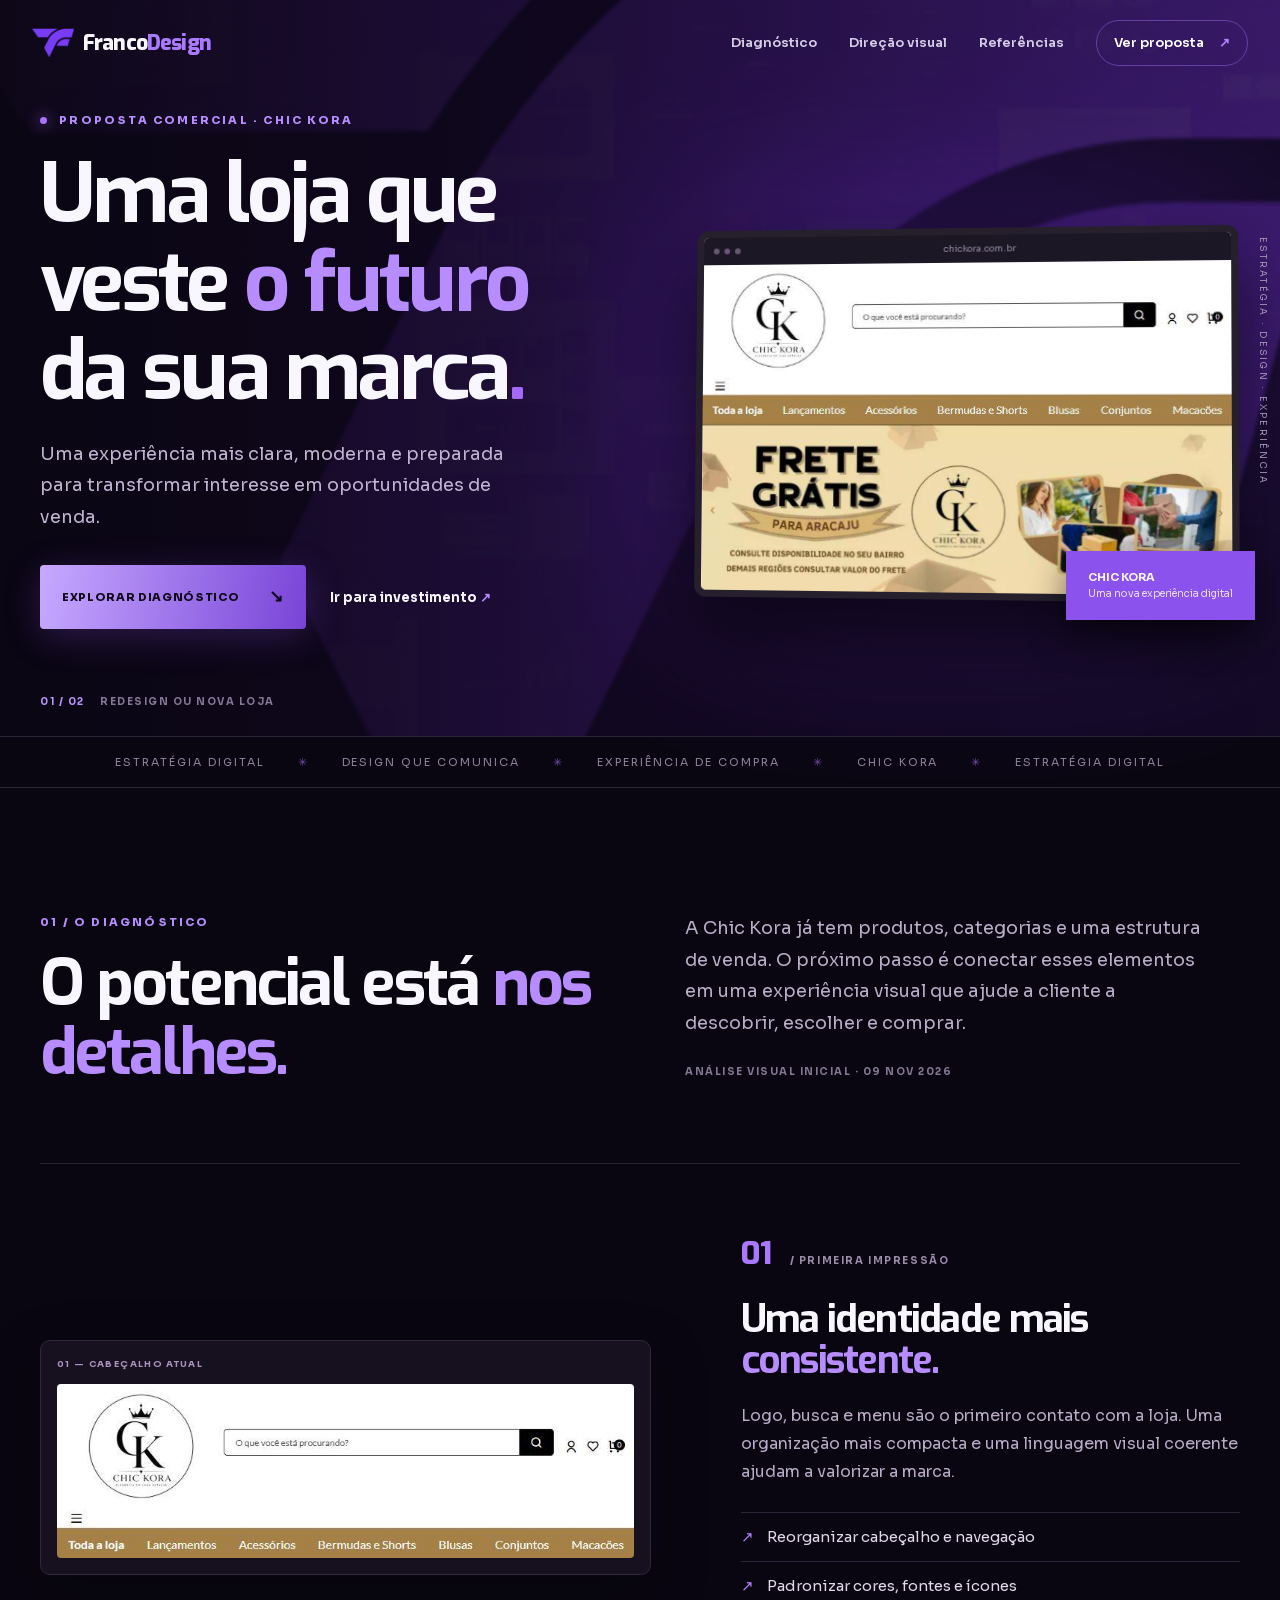
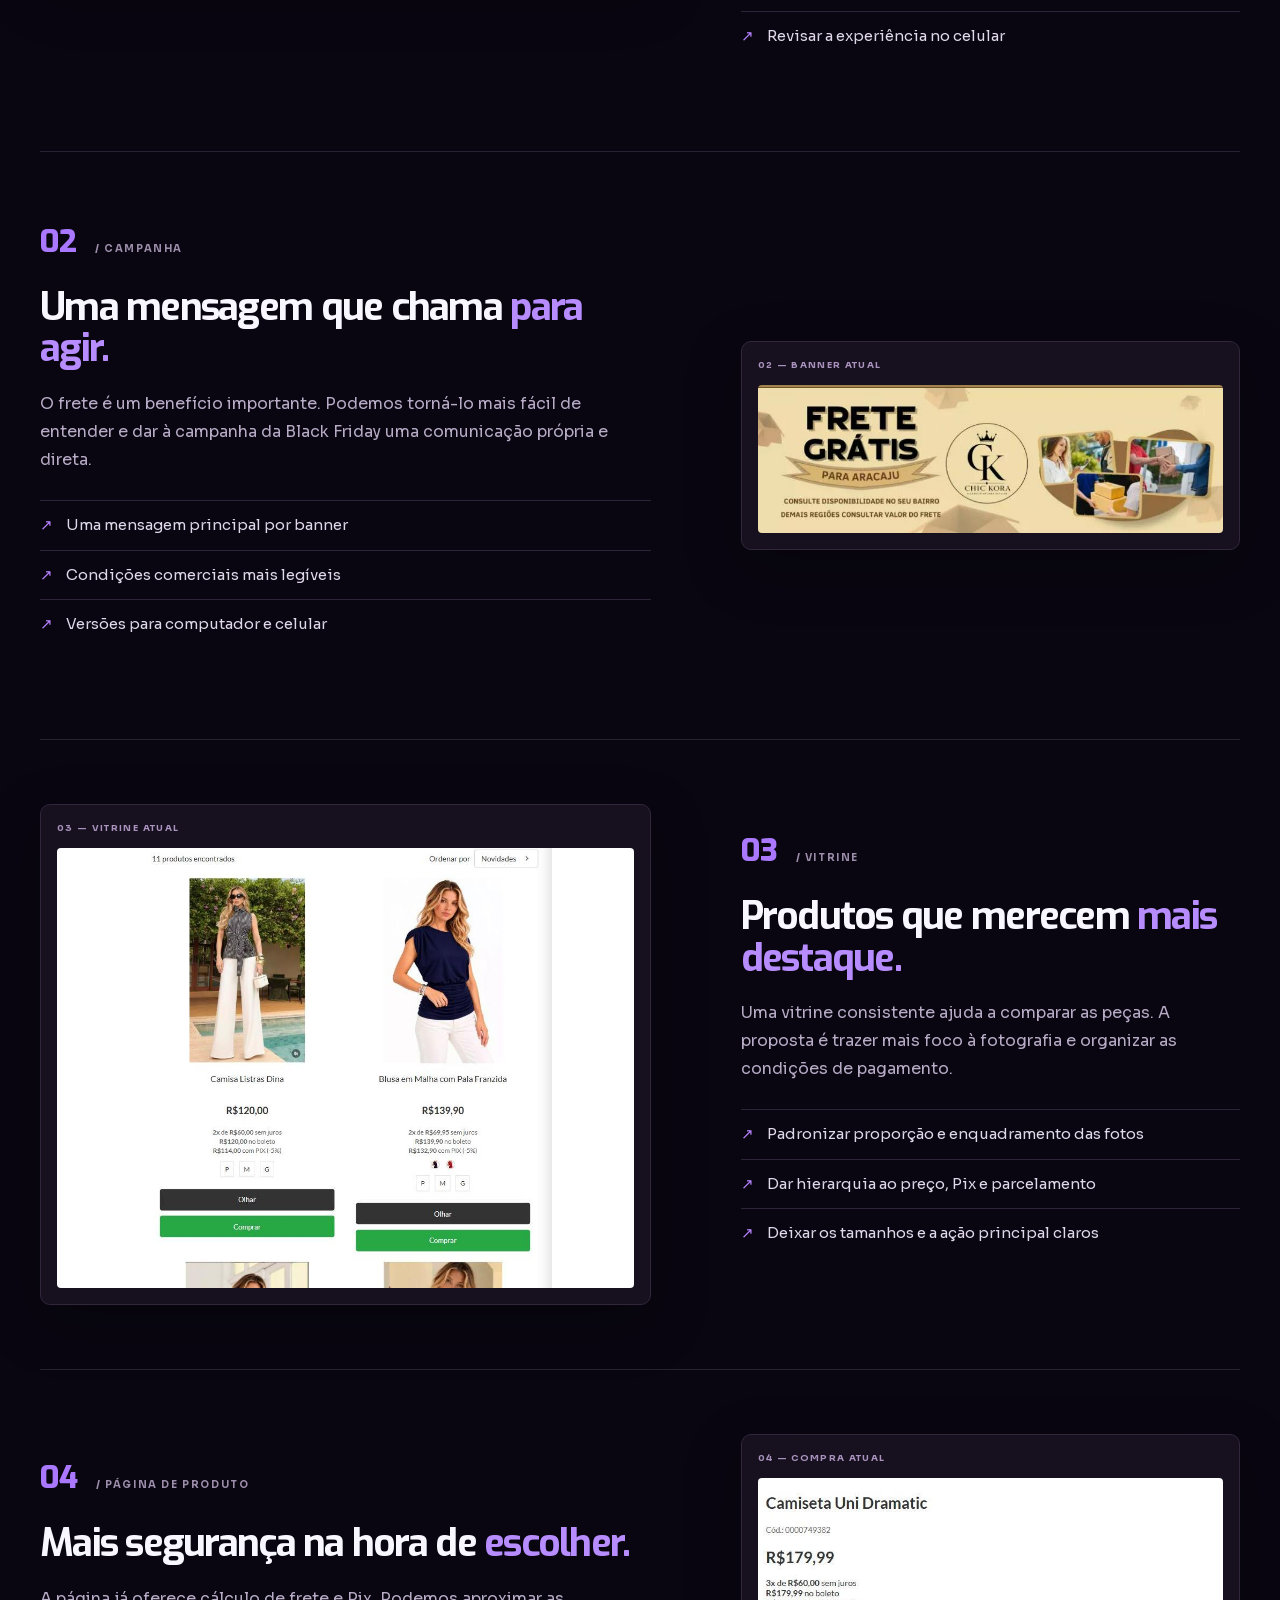
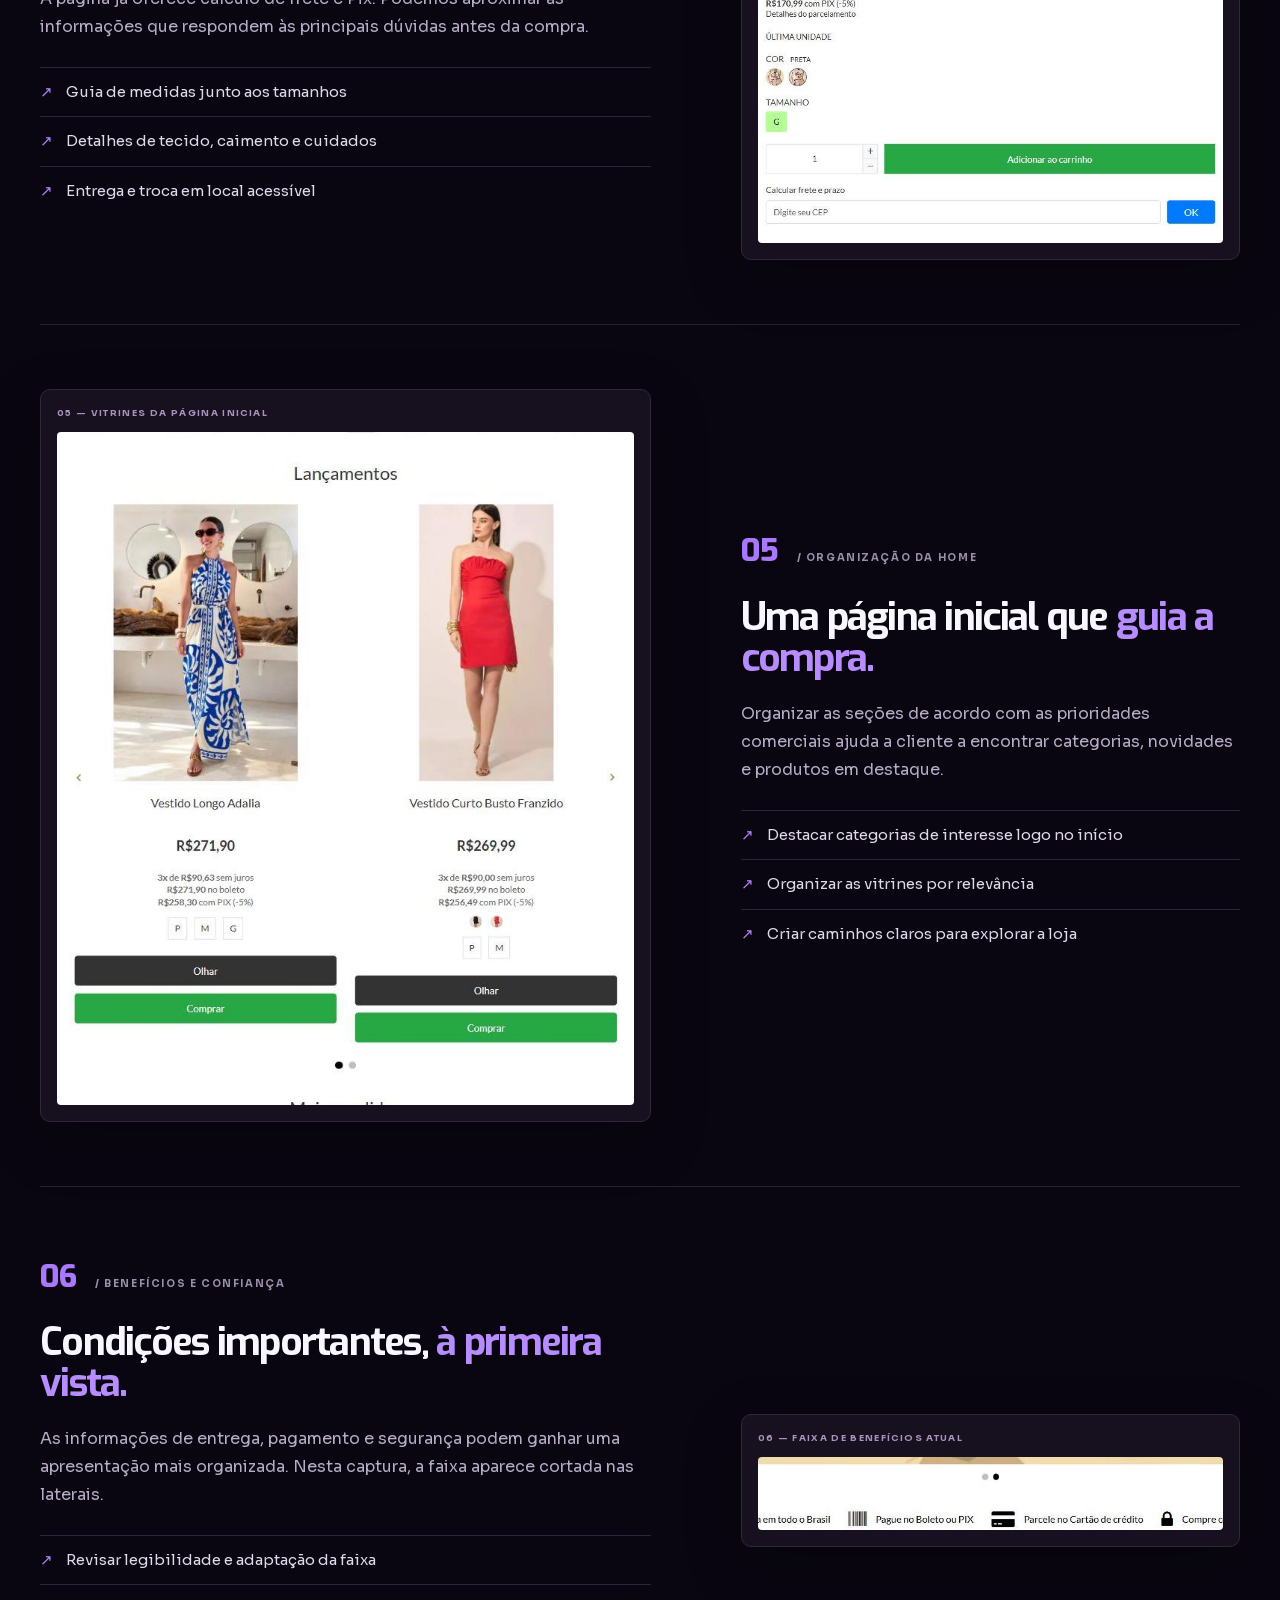
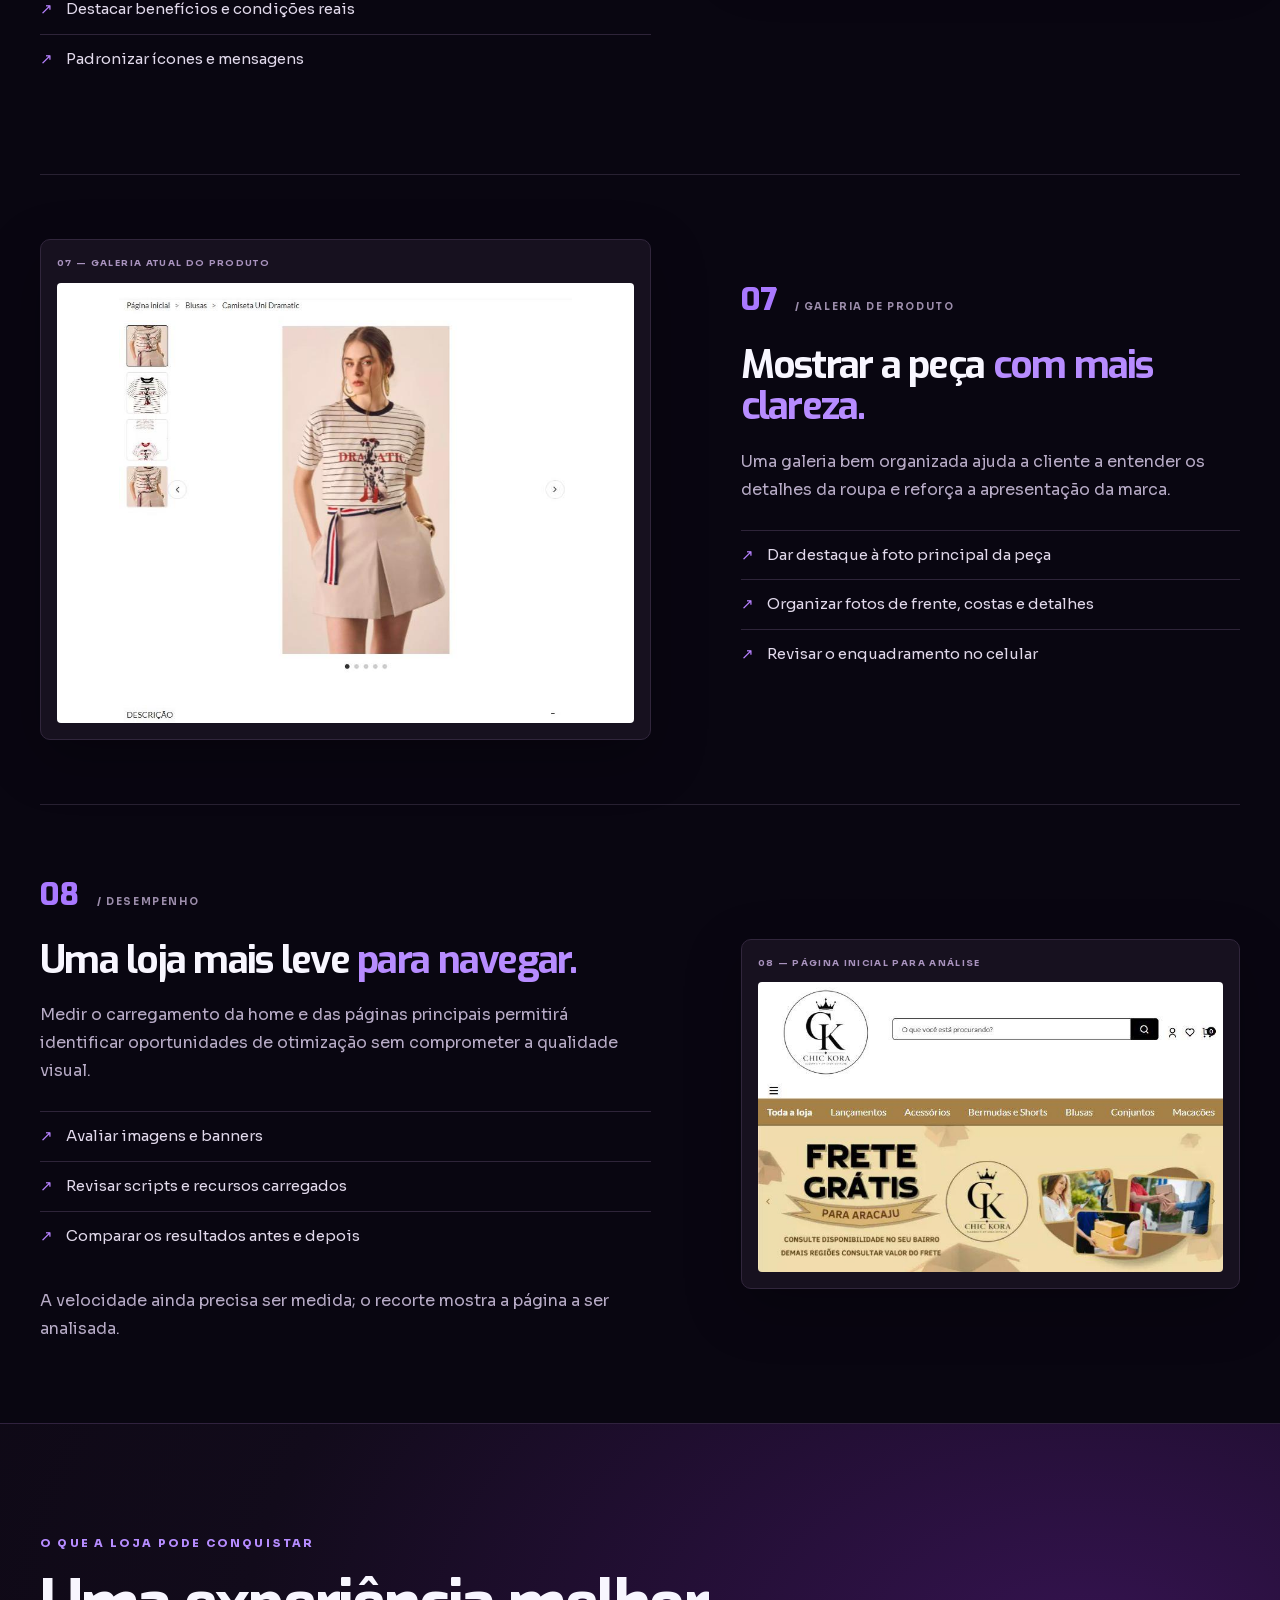
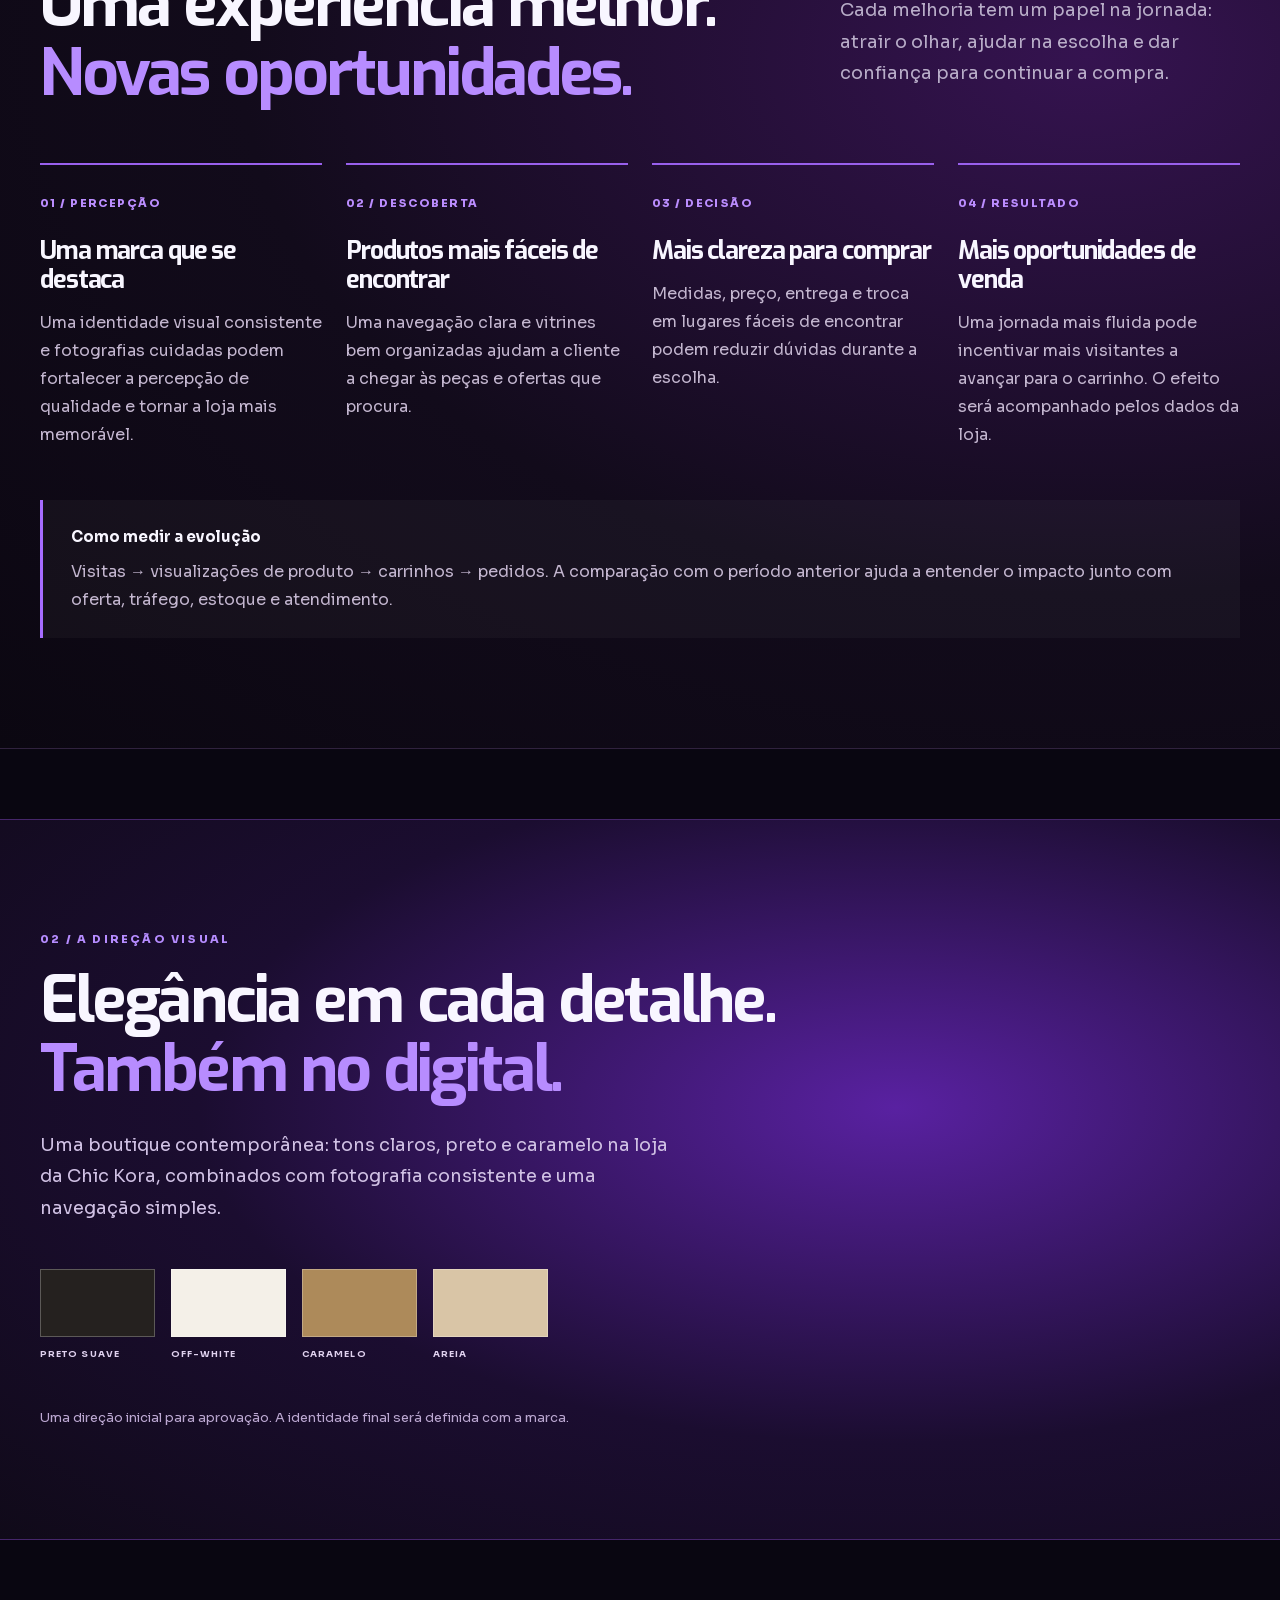
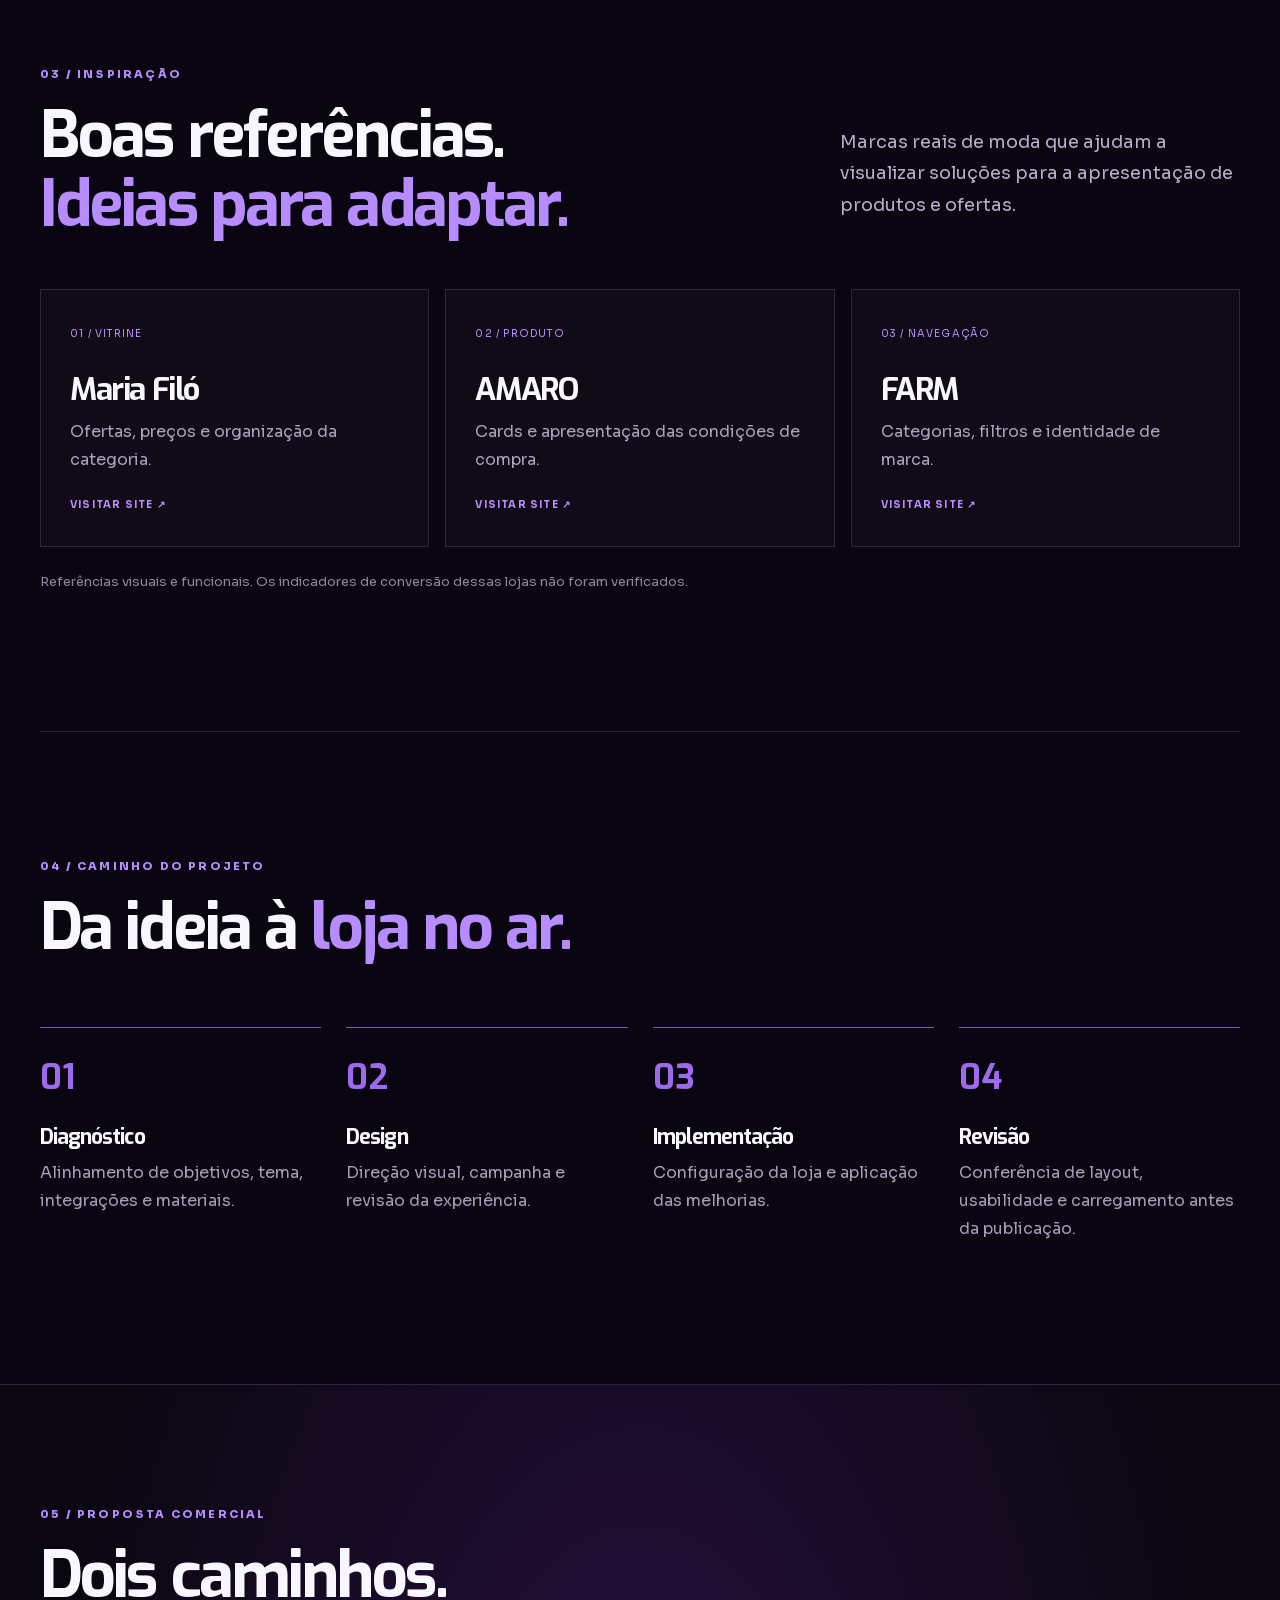
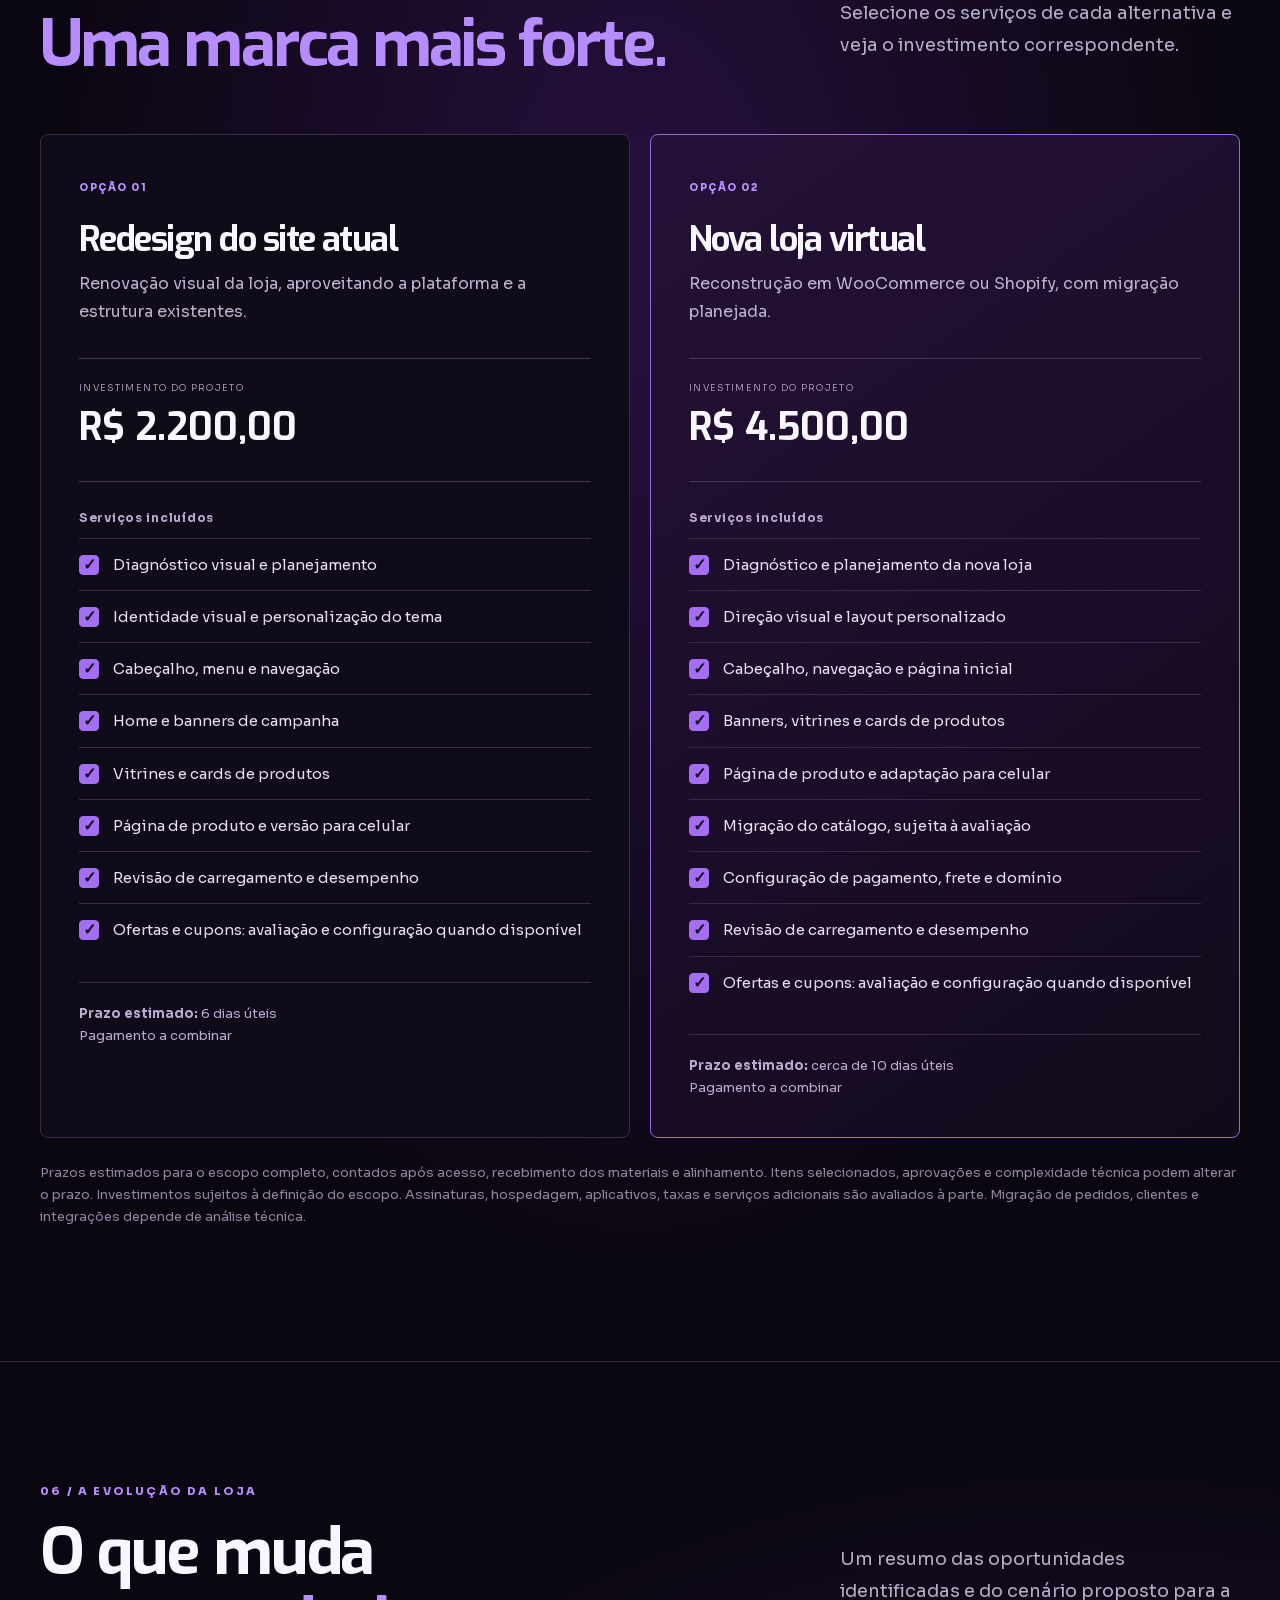
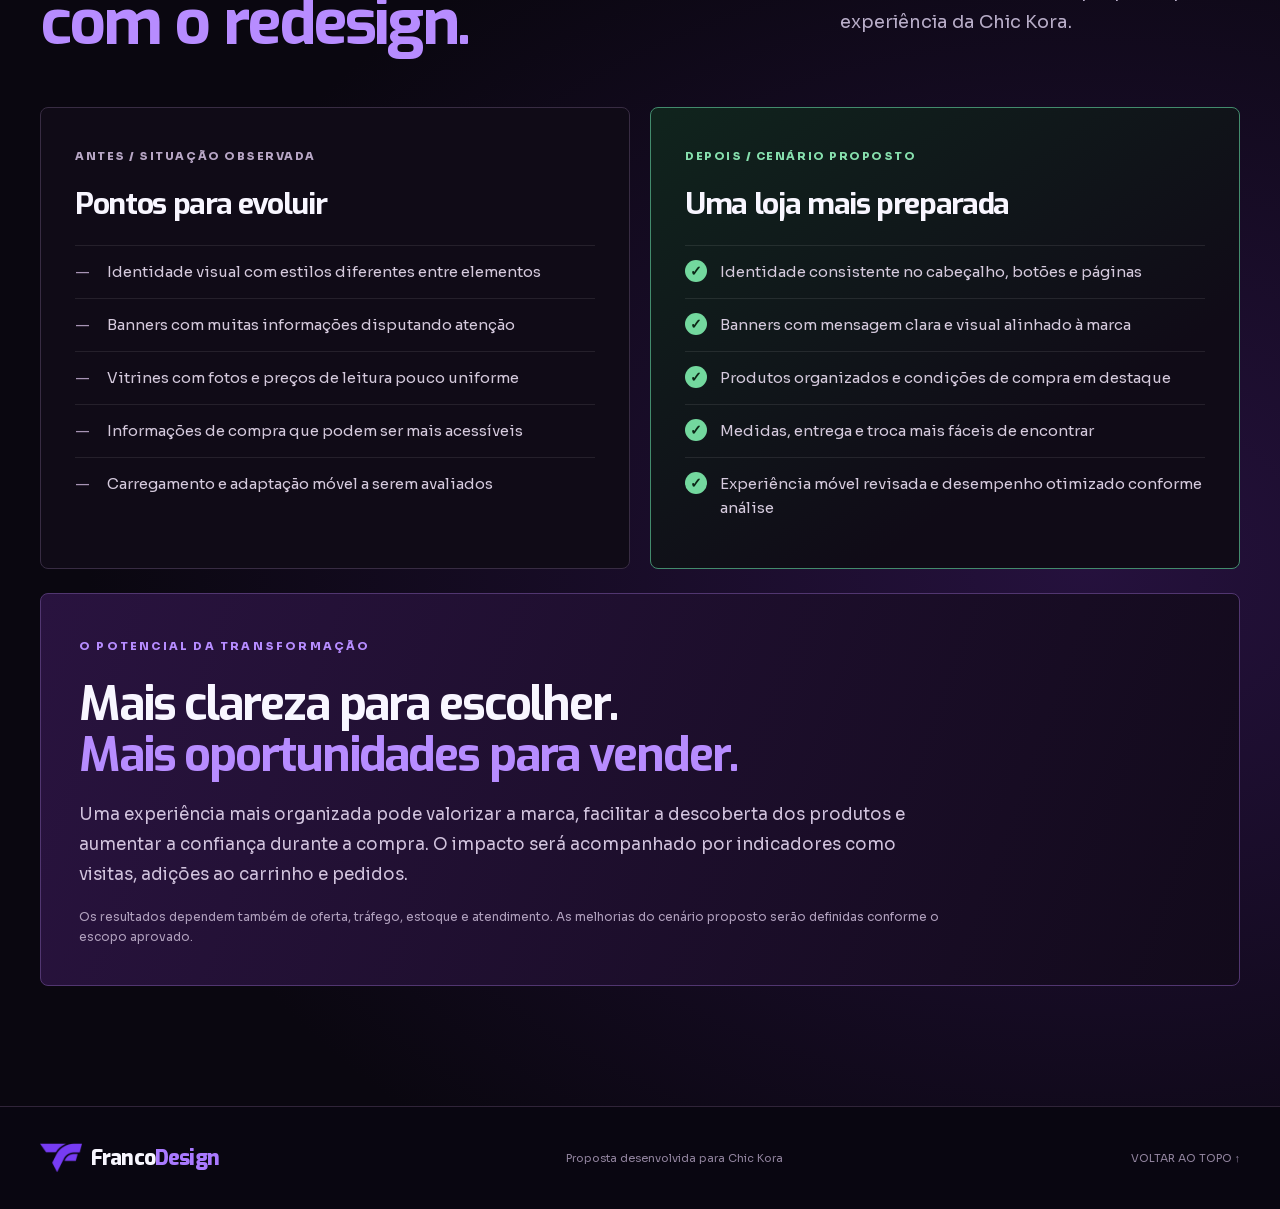
<file: index.html>
<!doctype html>
<html lang="pt-BR">
<head>
  <meta charset="utf-8"><meta name="viewport" content="width=device-width, initial-scale=1">
  <title>Proposta Chic Kora | FrancoDesign</title>
  <meta name="description" content="Diagnóstico visual e proposta de evolução para a loja Chic Kora.">
  <link rel="stylesheet" href="style.css">
</head>
<body>
<header class="header"><a class="brand" href="#inicio"><img src="assets/cropped-Logo-TF-roxo_3-192x192.png" alt=""><span>Franco<span>Design</span></span></a><nav aria-label="Navegação principal"><a href="#diagnostico">Diagnóstico</a><a href="#direcao">Direção visual</a><a href="#referencias">Referências</a><a class="nav-cta" href="#investimento">Ver proposta <span>↗</span></a></nav></header>
<main id="inicio">
<section class="hero wrap"><div class="hero-copy"><div class="eyebrow"><span></span> PROPOSTA COMERCIAL · CHIC KORA</div><h1>Uma loja que veste <em>o futuro</em> da sua marca<span class="dot">.</span></h1><p>Uma experiência mais clara, moderna e preparada para transformar interesse em oportunidades de venda.</p><div class="actions"><a class="button" href="#diagnostico">EXPLORAR DIAGNÓSTICO <span>↘</span></a><a class="text-link" href="#investimento">Ir para investimento <span>↗</span></a></div><div class="hero-note"><span>01 / 02</span> REDESIGN OU NOVA LOJA</div></div><div class="hero-visual"><div class="halo"></div><div class="screen"><div class="screen-bar"><i></i><i></i><i></i><span>chickora.com.br</span></div><img src="assets/capa-hero.jpg" alt="Primeira dobra atual da loja Chic Kora, com cabeçalho e banner de frete"></div><div class="floating-tag"><b>CHIC KORA</b><span>Uma nova experiência digital</span></div><div class="vertical">ESTRATÉGIA · DESIGN · EXPERIÊNCIA</div></div></section>
<div class="ticker" aria-hidden="true"><span>ESTRATÉGIA DIGITAL</span> ✳ <span>DESIGN QUE COMUNICA</span> ✳ <span>EXPERIÊNCIA DE COMPRA</span> ✳ <span>CHIC KORA</span> ✳ <span>ESTRATÉGIA DIGITAL</span></div>
<section class="intro wrap" id="diagnostico"><div><div class="eyebrow">01 / O DIAGNÓSTICO</div><h2>O potencial está <em>nos detalhes.</em></h2></div><div class="intro-copy"><p>A Chic Kora já tem produtos, categorias e uma estrutura de venda. O próximo passo é conectar esses elementos em uma experiência visual que ajude a cliente a descobrir, escolher e comprar.</p><span class="micro">ANÁLISE VISUAL INICIAL · 09 NOV 2026</span></div></section>
<section class="finding wrap"><div class="finding-image"><span class="image-label">01 — CABEÇALHO ATUAL</span><img src="assets/01-topo.jpg" alt="Recorte do cabeçalho e menu atuais da Chic Kora" loading="lazy"></div><div class="finding-copy"><div class="number">01 <span>/ PRIMEIRA IMPRESSÃO</span></div><h3>Uma identidade mais <em>consistente.</em></h3><p>Logo, busca e menu são o primeiro contato com a loja. Uma organização mais compacta e uma linguagem visual coerente ajudam a valorizar a marca.</p><ul><li>Reorganizar cabeçalho e navegação</li><li>Padronizar cores, fontes e ícones</li><li>Revisar a experiência no celular</li></ul></div></section>
<section class="finding wrap reverse"><div class="finding-image"><span class="image-label">02 — BANNER ATUAL</span><img src="assets/02-banner.jpg" alt="Recorte do banner atual de frete para Aracaju" loading="lazy"></div><div class="finding-copy"><div class="number">02 <span>/ CAMPANHA</span></div><h3>Uma mensagem que chama <em>para agir.</em></h3><p>O frete é um benefício importante. Podemos torná-lo mais fácil de entender e dar à campanha da Black Friday uma comunicação própria e direta.</p><ul><li>Uma mensagem principal por banner</li><li>Condições comerciais mais legíveis</li><li>Versões para computador e celular</li></ul></div></section>

<section class="finding wrap"><div class="finding-image portrait"><span class="image-label">03 — VITRINE ATUAL</span><img src="assets/03-cards.jpg" alt="Dois cards de produtos da categoria blusas" loading="lazy"></div><div class="finding-copy"><div class="number">03 <span>/ VITRINE</span></div><h3>Produtos que merecem <em>mais destaque.</em></h3><p>Uma vitrine consistente ajuda a comparar as peças. A proposta é trazer mais foco à fotografia e organizar as condições de pagamento.</p><ul><li>Padronizar proporção e enquadramento das fotos</li><li>Dar hierarquia ao preço, Pix e parcelamento</li><li>Deixar os tamanhos e a ação principal claros</li></ul></div></section>
<section class="finding wrap reverse"><div class="finding-image"><span class="image-label">04 — COMPRA ATUAL</span><img src="assets/04-produto.jpg" alt="Área de compra atual do produto Camiseta Uni Dramatic" loading="lazy"></div><div class="finding-copy"><div class="number">04 <span>/ PÁGINA DE PRODUTO</span></div><h3>Mais segurança na hora de <em>escolher.</em></h3><p>A página já oferece cálculo de frete e Pix. Podemos aproximar as informações que respondem às principais dúvidas antes da compra.</p><ul><li>Guia de medidas junto aos tamanhos</li><li>Detalhes de tecido, caimento e cuidados</li><li>Entrega e troca em local acessível</li></ul></div></section>

<section class="finding wrap"><div class="finding-image"><span class="image-label">05 — VITRINES DA PÁGINA INICIAL</span><img src="assets/08-vitrines.jpg" alt="Recorte da página inicial mostrando a vitrine de lançamentos" loading="lazy"></div><div class="finding-copy"><div class="number">05 <span>/ ORGANIZAÇÃO DA HOME</span></div><h3>Uma página inicial que <em>guia a compra.</em></h3><p>Organizar as seções de acordo com as prioridades comerciais ajuda a cliente a encontrar categorias, novidades e produtos em destaque.</p><ul><li>Destacar categorias de interesse logo no início</li><li>Organizar as vitrines por relevância</li><li>Criar caminhos claros para explorar a loja</li></ul></div></section>
<section class="finding wrap reverse"><div class="finding-image"><span class="image-label">06 — FAIXA DE BENEFÍCIOS ATUAL</span><img src="assets/05-beneficios.jpg" alt="Recorte da faixa de benefícios exibida na página inicial" loading="lazy"></div><div class="finding-copy"><div class="number">06 <span>/ BENEFÍCIOS E CONFIANÇA</span></div><h3>Condições importantes, <em>à primeira vista.</em></h3><p>As informações de entrega, pagamento e segurança podem ganhar uma apresentação mais organizada. Nesta captura, a faixa aparece cortada nas laterais.</p><ul><li>Revisar legibilidade e adaptação da faixa</li><li>Destacar benefícios e condições reais</li><li>Padronizar ícones e mensagens</li></ul></div></section>
<section class="finding wrap"><div class="finding-image portrait"><span class="image-label">07 — GALERIA ATUAL DO PRODUTO</span><img src="assets/06-galeria.jpg" alt="Recorte da galeria de imagens da Camiseta Uni Dramatic" loading="lazy"></div><div class="finding-copy"><div class="number">07 <span>/ GALERIA DE PRODUTO</span></div><h3>Mostrar a peça <em>com mais clareza.</em></h3><p>Uma galeria bem organizada ajuda a cliente a entender os detalhes da roupa e reforça a apresentação da marca.</p><ul><li>Dar destaque à foto principal da peça</li><li>Organizar fotos de frente, costas e detalhes</li><li>Revisar o enquadramento no celular</li></ul></div></section>
<section class="finding wrap reverse"><div class="finding-image"><span class="image-label">08 — PÁGINA INICIAL PARA ANÁLISE</span><img src="assets/capa-hero.jpg" alt="Recorte da primeira dobra da página inicial da Chic Kora" loading="lazy"></div><div class="finding-copy"><div class="number">08 <span>/ DESEMPENHO</span></div><h3>Uma loja mais leve <em>para navegar.</em></h3><p>Medir o carregamento da home e das páginas principais permitirá identificar oportunidades de otimização sem comprometer a qualidade visual.</p><ul><li>Avaliar imagens e banners</li><li>Revisar scripts e recursos carregados</li><li>Comparar os resultados antes e depois</li></ul><p class="small-note">A velocidade ainda precisa ser medida; o recorte mostra a página a ser analisada.</p></div></section>
<section class="potential" id="potencial"><div class="wrap"><div class="section-head"><div><div class="eyebrow">O QUE A LOJA PODE CONQUISTAR</div><h2>Uma experiência melhor.<br><em>Novas oportunidades.</em></h2></div><p>Cada melhoria tem um papel na jornada: atrair o olhar, ajudar na escolha e dar confiança para continuar a compra.</p></div><div class="potential-grid"><article><span>01 / PERCEPÇÃO</span><h3>Uma marca que se destaca</h3><p>Uma identidade visual consistente e fotografias cuidadas podem fortalecer a percepção de qualidade e tornar a loja mais memorável.</p></article><article><span>02 / DESCOBERTA</span><h3>Produtos mais fáceis de encontrar</h3><p>Uma navegação clara e vitrines bem organizadas ajudam a cliente a chegar às peças e ofertas que procura.</p></article><article><span>03 / DECISÃO</span><h3>Mais clareza para comprar</h3><p>Medidas, preço, entrega e troca em lugares fáceis de encontrar podem reduzir dúvidas durante a escolha.</p></article><article><span>04 / RESULTADO</span><h3>Mais oportunidades de venda</h3><p>Uma jornada mais fluida pode incentivar mais visitantes a avançar para o carrinho. O efeito será acompanhado pelos dados da loja.</p></article></div><div class="potential-note"><b>Como medir a evolução</b><p>Visitas → visualizações de produto → carrinhos → pedidos. A comparação com o período anterior ajuda a entender o impacto junto com oferta, tráfego, estoque e atendimento.</p></div></div></section>
<section id="direcao" class="direction"><div class="wrap direction-inner"><div class="eyebrow">02 / A DIREÇÃO VISUAL</div><h2>Elegância em cada detalhe.<br><em>Também no digital.</em></h2><p>Uma boutique contemporânea: tons claros, preto e caramelo na loja da Chic Kora, combinados com fotografia consistente e uma navegação simples.</p><div class="swatches"><div><i style="--sw:#25211f"></i> PRETO SUAVE</div><div><i style="--sw:#f4f0e8"></i> OFF-WHITE</div><div><i style="--sw:#ad8a5a"></i> CARAMELO</div><div><i style="--sw:#d9c5a6"></i> AREIA</div></div><div class="direction-foot">Uma direção inicial para aprovação. A identidade final será definida com a marca.</div></div></section>
<section class="references wrap" id="referencias"><div class="section-head"><div><div class="eyebrow">03 / INSPIRAÇÃO</div><h2>Boas referências.<br><em>Ideias para adaptar.</em></h2></div><p>Marcas reais de moda que ajudam a visualizar soluções para a apresentação de produtos e ofertas.</p></div><div class="ref-grid"><a href="https://www.mariafilo.com.br/off/roupas/vestido" target="_blank" rel="noopener"><span>01 / VITRINE</span><h3>Maria Filó</h3><p>Ofertas, preços e organização da categoria.</p><b>VISITAR SITE ↗</b></a><a href="https://amaro.com/moda1/roupas3/vestidos2/" target="_blank" rel="noopener"><span>02 / PRODUTO</span><h3>AMARO</h3><p>Cards e apresentação das condições de compra.</p><b>VISITAR SITE ↗</b></a><a href="https://www.farmrio.com.br/vestido" target="_blank" rel="noopener"><span>03 / NAVEGAÇÃO</span><h3>FARM</h3><p>Categorias, filtros e identidade de marca.</p><b>VISITAR SITE ↗</b></a></div><p class="small-note">Referências visuais e funcionais. Os indicadores de conversão dessas lojas não foram verificados.</p></section>
<section class="plan wrap"><div class="eyebrow">04 / CAMINHO DO PROJETO</div><h2>Da ideia à <em>loja no ar.</em></h2><div class="steps"><div><b>01</b><h3>Diagnóstico</h3><p>Alinhamento de objetivos, tema, integrações e materiais.</p></div><div><b>02</b><h3>Design</h3><p>Direção visual, campanha e revisão da experiência.</p></div><div><b>03</b><h3>Implementação</h3><p>Configuração da loja e aplicação das melhorias.</p></div><div><b>04</b><h3>Revisão</h3><p>Conferência de layout, usabilidade e carregamento antes da publicação.</p></div></div></section>
<section class="investment" id="investimento"><div class="wrap"><div class="section-head"><div><div class="eyebrow">05 / PROPOSTA COMERCIAL</div><h2>Dois caminhos.<br><em>Uma marca mais forte.</em></h2></div><p>Selecione os serviços de cada alternativa e veja o investimento correspondente.</p></div><div class="pricing"><article class="quote" data-quote="wbuy"><span class="option">OPÇÃO 01</span><h3>Redesign do site atual</h3><p>Renovação visual da loja, aproveitando a plataforma e a estrutura existentes.</p><div class="price"><small>INVESTIMENTO DO PROJETO</small><strong class="quote-total" aria-live="polite">R$ 2.200,00</strong></div><fieldset><legend>Serviços incluídos</legend><label><input type="checkbox" data-price="450" checked><span>Diagnóstico visual e planejamento</span></label><label><input type="checkbox" data-price="300" checked><span>Identidade visual e personalização do tema</span></label><label><input type="checkbox" data-price="300" checked><span>Cabeçalho, menu e navegação</span></label><label><input type="checkbox" data-price="300" checked><span>Home e banners de campanha</span></label><label><input type="checkbox" data-price="200" checked><span>Vitrines e cards de produtos</span></label><label><input type="checkbox" data-price="250" checked><span>Página de produto e versão para celular</span></label><label><input type="checkbox" data-price="200" checked><span>Revisão de carregamento e desempenho</span></label><label><input type="checkbox" data-price="200" checked><span>Ofertas e cupons: avaliação e configuração quando disponível</span></label></fieldset><div class="card-foot"><b>Prazo estimado:</b> 6 dias úteis<br>Pagamento a combinar</div></article><article class="quote highlight" data-quote="nova"><span class="option">OPÇÃO 02</span><h3>Nova loja virtual</h3><p>Reconstrução em WooCommerce ou Shopify, com migração planejada.</p><div class="price"><small>INVESTIMENTO DO PROJETO</small><strong class="quote-total" aria-live="polite">R$ 4.500,00</strong></div><fieldset><legend>Serviços incluídos</legend><label><input type="checkbox" data-price="500" checked><span>Diagnóstico e planejamento da nova loja</span></label><label><input type="checkbox" data-price="800" checked><span>Direção visual e layout personalizado</span></label><label><input type="checkbox" data-price="500" checked><span>Cabeçalho, navegação e página inicial</span></label><label><input type="checkbox" data-price="500" checked><span>Banners, vitrines e cards de produtos</span></label><label><input type="checkbox" data-price="500" checked><span>Página de produto e adaptação para celular</span></label><label><input type="checkbox" data-price="600" checked><span>Migração do catálogo, sujeita à avaliação</span></label><label><input type="checkbox" data-price="500" checked><span>Configuração de pagamento, frete e domínio</span></label><label><input type="checkbox" data-price="300" checked><span>Revisão de carregamento e desempenho</span></label><label><input type="checkbox" data-price="300" checked><span>Ofertas e cupons: avaliação e configuração quando disponível</span></label></fieldset><div class="card-foot"><b>Prazo estimado:</b> cerca de 10 dias úteis<br>Pagamento a combinar</div></article></div><p class="small-note">Prazos estimados para o escopo completo, contados após acesso, recebimento dos materiais e alinhamento. Itens selecionados, aprovações e complexidade técnica podem alterar o prazo. Investimentos sujeitos à definição do escopo. Assinaturas, hospedagem, aplicativos, taxas e serviços adicionais são avaliados à parte. Migração de pedidos, clientes e integrações depende de análise técnica.</p></div></section>
<section class="comparison" id="antes-depois"><div class="wrap"><div class="section-head"><div><div class="eyebrow">06 / A EVOLUÇÃO DA LOJA</div><h2>O que muda<br><em>com o redesign.</em></h2></div><p>Um resumo das oportunidades identificadas e do cenário proposto para a experiência da Chic Kora.</p></div><div class="comparison-grid"><article class="compare-card before"><span class="compare-label">ANTES / SITUAÇÃO OBSERVADA</span><h3>Pontos para evoluir</h3><ul><li>Identidade visual com estilos diferentes entre elementos</li><li>Banners com muitas informações disputando atenção</li><li>Vitrines com fotos e preços de leitura pouco uniforme</li><li>Informações de compra que podem ser mais acessíveis</li><li>Carregamento e adaptação móvel a serem avaliados</li></ul></article><article class="compare-card after"><span class="compare-label">DEPOIS / CENÁRIO PROPOSTO</span><h3>Uma loja mais preparada</h3><ul><li>Identidade consistente no cabeçalho, botões e páginas</li><li>Banners com mensagem clara e visual alinhado à marca</li><li>Produtos organizados e condições de compra em destaque</li><li>Medidas, entrega e troca mais fáceis de encontrar</li><li>Experiência móvel revisada e desempenho otimizado conforme análise</li></ul></article></div><div class="outcome"><span class="eyebrow">O POTENCIAL DA TRANSFORMAÇÃO</span><h3>Mais clareza para escolher.<br><em>Mais oportunidades para vender.</em></h3><p>Uma experiência mais organizada pode valorizar a marca, facilitar a descoberta dos produtos e aumentar a confiança durante a compra. O impacto será acompanhado por indicadores como visitas, adições ao carrinho e pedidos.</p><small>Os resultados dependem também de oferta, tráfego, estoque e atendimento. As melhorias do cenário proposto serão definidas conforme o escopo aprovado.</small></div></div></section>
</main><footer><div class="wrap footer-inner"><a class="brand" href="#inicio"><img src="assets/cropped-Logo-TF-roxo_3-192x192.png" alt=""><span>Franco<span>Design</span></span></a><p>Proposta desenvolvida para Chic Kora</p><a href="#inicio">VOLTAR AO TOPO ↑</a></div></footer>
<script src="proposta.js" defer></script></body></html>
</file>
<file: style.css>
@font-face{font-family:Sora;src:url('assets/xMQbuFFYT72XzQUpDqW1KX4.woff2') format('woff2');font-display:swap}@font-face{font-family:Exo;src:url('assets/4UaOrEtFpBISc36j2jDu5w.woff2') format('woff2');font-display:swap}*{box-sizing:border-box}html{scroll-behavior:smooth}body{margin:0;background:#090611;color:#f8f6ff;font-family:Sora,Arial,sans-serif;line-height:1.65}a{color:inherit;text-decoration:none}img{max-width:100%;display:block}.wrap{width:min(1200px,calc(100% - 64px));margin:auto}.header{height:86px;display:flex;align-items:center;justify-content:space-between;width:min(1320px,calc(100% - 64px));margin:auto;position:relative;z-index:4}.brand{display:flex;align-items:center;font-family:Exo,Sora,sans-serif;font-weight:800;font-size:21px;letter-spacing:-.04em}.brand img{width:42px;height:42px;object-fit:contain;margin-right:9px}.brand span span{color:#a979ff}.header nav{display:flex;gap:32px;align-items:center;font-size:12px;font-weight:600;color:#d5cde5}.nav-cta{border:1px solid #6440a4;padding:11px 17px;border-radius:30px;color:white}.nav-cta span{color:#b783ff;margin-left:12px}.hero{min-height:650px;display:grid;grid-template-columns:1fr 1fr;gap:40px;align-items:center;position:relative}.hero:before{content:'';position:absolute;inset:-86px -20vw 0;background:linear-gradient(90deg,#090611 6%,#110721dd 50%,#190d32a8),url('assets/LOGO.png') center/cover;z-index:-2}.eyebrow{font-size:11px;letter-spacing:.2em;color:#b68cff;font-weight:800}.eyebrow span{display:inline-block;width:7px;height:7px;background:#aa72ff;border-radius:50%;margin-right:8px;box-shadow:0 0 15px #b570ff}h1,h2,h3,p{margin-top:0}h1,h2,h3{font-family:Exo,Sora,sans-serif;line-height:1.08;letter-spacing:-.045em}h1{font-size:clamp(48px,6.5vw,82px);margin:22px 0}em{font-style:normal;color:#b78cff}.dot{color:#a36afa}.hero-copy>p{max-width:490px;color:#bfb4d0;font-size:16px}.actions{display:flex;gap:24px;align-items:center;margin:32px 0 65px}.button{display:inline-flex;gap:30px;align-items:center;justify-content:center;background:linear-gradient(100deg,#c6a9ff,#7944d7);color:#10091c;border-radius:4px;padding:18px 22px;font-size:11px;letter-spacing:.06em;font-weight:800;box-shadow:0 8px 35px #8a4ee440}.button span{font-size:17px}.text-link{font-size:12px;font-weight:700}.text-link span{color:#b989ff}.hero-note,.micro{color:#857796;font-size:10px;letter-spacing:.15em;font-weight:700}.hero-note span{color:#bb92ff;margin-right:12px}.hero-visual{position:relative;padding:55px 5px 50px 30px}.halo{position:absolute;inset:8% 4%;background:#762de6;filter:blur(95px);opacity:.29;z-index:-1}.screen{background:#eee;border:7px solid #25202c;border-radius:12px;overflow:hidden;box-shadow:0 35px 80px #000a;transform:perspective(1300px) rotateY(-5deg) rotateX(2deg)}.screen-bar{height:28px;background:#1c1724;display:flex;align-items:center;gap:5px;padding:0 10px}.screen-bar i{width:6px;height:6px;border-radius:50%;background:#675974}.screen-bar span{margin:auto;color:#998fac;font-size:9px}.screen img{width:100%}.floating-tag{position:absolute;right:-15px;bottom:30px;background:#8c52ed;padding:17px 22px;box-shadow:0 15px 35px #0008;display:flex;flex-direction:column;font-size:11px}.floating-tag span{font-size:10px;opacity:.85}.vertical{position:absolute;right:-30px;top:65px;writing-mode:vertical-rl;color:#a497ba;font-size:9px;letter-spacing:.25em}.ticker{overflow:hidden;white-space:nowrap;border-block:1px solid #2c2437;padding:16px 0;text-align:center;color:#754db1;font-size:11px;letter-spacing:.18em}.ticker span{color:#8f829e;margin:0 28px}.intro{padding:125px 0 75px;display:grid;grid-template-columns:1fr 1fr;gap:90px}h2{font-size:clamp(39px,5vw,65px);margin:18px 0 0}.intro-copy p,.section-head>p{font-size:15px;color:#b8adc8;max-width:520px}.finding{display:grid;grid-template-columns:1.1fr .9fr;gap:90px;align-items:center;padding:64px 0;border-top:1px solid #282132}.finding.reverse .finding-image{order:2}.finding-image{background:#17111f;border:1px solid #31263c;border-radius:10px;padding:16px;box-shadow:0 18px 55px #0004}.image-label{display:block;font-size:9px;letter-spacing:.15em;color:#a993be;font-weight:700;margin:0 0 12px}.finding-image img{width:100%;border-radius:4px}.finding-image.portrait img{max-height:440px;object-fit:contain;background:#fff}.number{font-size:31px;font-family:Exo;font-weight:800;color:#a978ff}.number span{font:700 10px Sora;letter-spacing:.16em;color:#9c8dab;margin-left:10px}.finding h3{font-size:clamp(31px,3vw,43px);margin:20px 0}.finding p{color:#b7abc6;font-size:14px}.finding ul,.pricing ul{padding:0;list-style:none;margin:26px 0}.finding li,.pricing li{border-top:1px solid #2e2439;padding:12px 0;font-size:13px;color:#e1d9eb}.finding li:before,.pricing li:before{content:'↗';color:#b782ff;margin-right:13px}.direction{margin-top:70px;padding:110px 0;background:radial-gradient(ellipse at 70% 40%,#5921a1,#1b0d30 55%,#100a19);border-block:1px solid #45266a}.direction p{max-width:650px;color:#d0c1e4;margin:25px 0 45px}.swatches{display:flex;gap:16px;flex-wrap:wrap}.swatches div{font-size:9px;letter-spacing:.12em;font-weight:700;color:#dfd1ee}.swatches i{display:block;width:115px;height:68px;background:var(--sw);border:1px solid #ffffff40;margin-bottom:10px}.direction-foot{font-size:11px;color:#bca8d2;margin-top:45px}.references,.plan{padding:125px 0}.section-head{display:flex;justify-content:space-between;gap:50px;align-items:end}.section-head>p{max-width:400px}.ref-grid{display:grid;grid-template-columns:repeat(3,1fr);gap:16px;margin-top:50px}.ref-grid a{border:1px solid #30253b;padding:29px;min-height:230px;transition:.2s;background:#100b17}.ref-grid a:hover{border-color:#a676f3;transform:translateY(-4px)}.ref-grid span,.ref-grid b{font-size:10px;letter-spacing:.12em;color:#bb8dff}.ref-grid h3{font-size:31px;margin:27px 0 12px}.ref-grid p{font-size:13px;color:#ada0bd}.small-note{font-size:11px;color:#92839f;margin-top:24px}.plan{border-top:1px solid #292132}.steps{display:grid;grid-template-columns:repeat(4,1fr);gap:25px;margin-top:65px}.steps>div{border-top:1px solid #8051bc;padding-top:22px}.steps b{font-family:Exo;font-size:34px;color:#9d6aeb}.steps h3{font-size:21px;margin:20px 0 10px}.steps p{font-size:13px;color:#a99bb8}.investment{padding:120px 0;background:radial-gradient(ellipse at 50% 30%,#26103e,#0b0711 65%);border-top:1px solid #30233e}.pricing{display:grid;grid-template-columns:1fr 1fr;gap:20px;margin-top:55px}.pricing article{background:#100b19;border:1px solid #3a2c48;padding:38px;border-radius:8px}.pricing article.highlight{border-color:#9668e3;background:linear-gradient(145deg,#251138,#120a1b)}.option{font-size:10px;letter-spacing:.15em;color:#ba91ff;font-weight:800}.pricing h3{font-size:34px;margin:22px 0 12px}.pricing article>p{min-height:58px;font-size:13px;color:#bfb1ce}.price{border-block:1px solid #463352;padding:22px 0;margin-top:30px}.price small{display:block;font-size:9px;letter-spacing:.15em;color:#a993b5}.price strong{font-family:Exo;font-size:38px}.card-foot{font-size:11px;color:#bcaad0;border-top:1px solid #3a2b45;padding-top:20px}footer{border-top:1px solid #302439;padding:30px 0}.footer-inner{display:flex;align-items:center;justify-content:space-between;gap:20px}.footer-inner p,.footer-inner>a:last-child{font-size:11px;color:#92849f}.footer-inner p{margin:0}@media(max-width:800px){.header nav a:not(.nav-cta){display:none}.wrap{width:min(100% - 36px,600px)}.header{width:calc(100% - 36px);height:74px}.hero{grid-template-columns:1fr;gap:0;padding:70px 0 45px;min-height:auto}.hero h1{font-size:clamp(48px,11vw,70px)}.hero-visual{padding:15px 20px 60px 0}.vertical{display:none}.floating-tag{right:0;bottom:35px}.actions{margin-bottom:35px;flex-wrap:wrap}.intro{grid-template-columns:1fr;gap:20px;padding:80px 0 45px}.finding{grid-template-columns:1fr;gap:30px;padding:55px 0}.finding.reverse .finding-image{order:0}.finding h3{font-size:37px}.direction,.references,.plan,.investment{padding:80px 0}.section-head{display:block}.section-head>p{margin-top:22px}.ref-grid,.pricing{grid-template-columns:1fr}.steps{grid-template-columns:1fr 1fr;gap:30px}.pricing article{padding:28px}.footer-inner{align-items:flex-start;flex-direction:column}.swatches i{width:90px;height:55px}}@media(prefers-reduced-motion:reduce){html{scroll-behavior:auto}*{transition:none!important}}

html,body{overflow-x:clip}
.hero-copy>p,.intro-copy p,.section-head>p,.direction p{font-size:18px;line-height:1.75}.finding p,.pricing article>p,.ref-grid p,.steps p{font-size:16px;line-height:1.75}.finding li,.pricing li{font-size:15px;line-height:1.65}.small-note,.direction-foot,.card-foot{font-size:13px;line-height:1.7}.header nav,.text-link{font-size:13px}.banner-concept{padding:80px 0 110px;border-top:1px solid #282132}.concept-label{display:flex;justify-content:space-between;gap:15px;margin:45px 0 12px;color:#aa96be;letter-spacing:.13em;font-size:11px;font-weight:700}.fashion-banner{height:390px;position:relative;overflow:hidden;display:grid;grid-template-columns:1fr 42%;background:#ede3d5;color:#2a211c}.fashion-copy{padding:52px 0 40px 65px;align-self:center;position:relative;z-index:1}.fashion-copy>span{font-size:11px;letter-spacing:.2em;font-weight:700;color:#8e6e48}.fashion-copy h3{font-family:Georgia,serif;font-weight:400;font-size:clamp(36px,4.8vw,62px);line-height:1.06;letter-spacing:-.04em;margin:18px 0}.fashion-copy h3 i{color:#9e794d;font-weight:400}.fashion-copy p{font-size:16px;color:#6d5d51;margin-bottom:27px}.fashion-cta{display:inline-flex;gap:35px;align-items:center;background:#25201d;color:white;padding:14px 18px;font-size:10px;font-weight:700;letter-spacing:.1em}.fashion-photo{height:100%;overflow:hidden}.fashion-photo img{width:100%;height:100%;object-fit:cover;object-position:center 30%}.fashion-mark{position:absolute;right:24px;bottom:18px;z-index:2;color:#fff;font-size:10px;font-weight:800;letter-spacing:.2em;text-shadow:0 1px 6px #0009}.potential{padding:110px 0;background:radial-gradient(ellipse at 85% 25%,#351350,#120b1b 55%,#0b0711);border-block:1px solid #30223e}.potential-grid{display:grid;grid-template-columns:repeat(4,1fr);gap:24px;margin-top:55px}.potential-grid article{border-top:2px solid #9960ed;padding-top:24px}.potential-grid span{font-size:11px;color:#bb8dff;letter-spacing:.13em;font-weight:800}.potential-grid h3{font-size:25px;line-height:1.15;margin:22px 0 14px}.potential-grid p,.potential-note p{font-size:16px;color:#c3b6cf;line-height:1.75}.potential-note{margin-top:35px;padding:24px 28px;background:#ffffff08;border-left:3px solid #a66cff}.potential-note b{font-size:15px}.potential-note p{margin:8px 0 0}@media(max-width:800px){.hero-copy>p,.intro-copy p,.section-head>p,.direction p{font-size:17px}.banner-concept,.potential{padding:70px 0}.fashion-banner{height:auto;min-height:370px;grid-template-columns:1fr 42%}.fashion-copy{padding:35px 0 35px 23px}.fashion-copy h3{font-size:clamp(29px,8vw,45px)}.fashion-copy p{font-size:13px}.fashion-copy>span{font-size:9px}.fashion-cta{gap:12px;padding:12px;font-size:9px}.potential-grid{grid-template-columns:1fr 1fr;gap:30px 20px}.potential-grid h3{font-size:23px}.potential-grid p,.potential-note p{font-size:15px}.concept-label{font-size:9px}}@media(max-width:380px){.potential-grid{grid-template-columns:1fr}.fashion-banner{grid-template-columns:58% 42%}.fashion-copy h3{font-size:29px}}

.fashion-photo img{object-position:center top}

@media(max-width:520px){.potential-grid{grid-template-columns:1fr}}
.pricing fieldset{border:0;padding:0;margin:26px 0}.pricing legend{padding:0;margin-bottom:10px;color:#bda9cd;font-size:12px;font-weight:700;letter-spacing:.06em}.pricing fieldset label{display:flex;align-items:flex-start;gap:14px;border-top:1px solid #3a2b45;padding:14px 0;font-size:15px;line-height:1.55;color:#e8dff2;cursor:pointer}.pricing input[type=checkbox]{appearance:none;flex:0 0 20px;width:20px;height:20px;margin:2px 0 0;border:1px solid #a886c9;border-radius:4px;background:#160e20;cursor:pointer}.pricing input[type=checkbox]:checked{background:#a46ef2;border-color:#a46ef2}.pricing input[type=checkbox]:checked:after{content:'✓';display:block;color:#170d22;font-size:16px;font-weight:900;line-height:18px;text-align:center}.pricing input[type=checkbox]:focus-visible{outline:3px solid #e8d8ff;outline-offset:3px}.pricing label:has(input:not(:checked)) span{color:#a598b1}.quote-total{display:block;font-variant-numeric:tabular-nums}
.comparison{padding:120px 0;background:radial-gradient(ellipse at 85% 60%,#25113d,#0a0710 65%);border-top:1px solid #30243b}.comparison-grid{display:grid;grid-template-columns:1fr 1fr;gap:20px;margin-top:50px}.compare-card{padding:34px;border:1px solid #382c43;background:#100b17;border-radius:8px}.compare-card.after{border-color:#438b6d;background:linear-gradient(145deg,#10241d,#100b17 70%)}.compare-label{font-size:11px;letter-spacing:.14em;color:#b7a6c5;font-weight:800}.after .compare-label{color:#86dfad}.compare-card h3{font-size:30px;margin:20px 0 25px}.compare-card ul{list-style:none;padding:0;margin:0}.compare-card li{display:flex;align-items:flex-start;gap:13px;border-top:1px solid #ffffff16;padding:14px 0;color:#d5cadd;font-size:15px;line-height:1.6}.compare-card li:before{content:'—';color:#a794b4;flex:0 0 19px}.after li:before{content:'✓';display:grid;place-items:center;flex:0 0 22px;height:22px;background:#73d89e;color:#0c2616;border-radius:50%;font-weight:900;font-size:14px;line-height:1}.outcome{margin-top:24px;padding:38px;border:1px solid #513670;background:linear-gradient(110deg,#29133f,#120a1b);border-radius:8px}.outcome h3{font-size:clamp(30px,4vw,47px);margin:20px 0}.outcome p{max-width:850px;font-size:17px;line-height:1.75;color:#d0c2dc}.outcome small{display:block;max-width:900px;font-size:12px;color:#b0a0bd;line-height:1.7}@media(max-width:800px){.comparison{padding:80px 0}.comparison-grid{grid-template-columns:1fr}.compare-card,.outcome{padding:26px}.outcome p{font-size:16px}}
</file>
